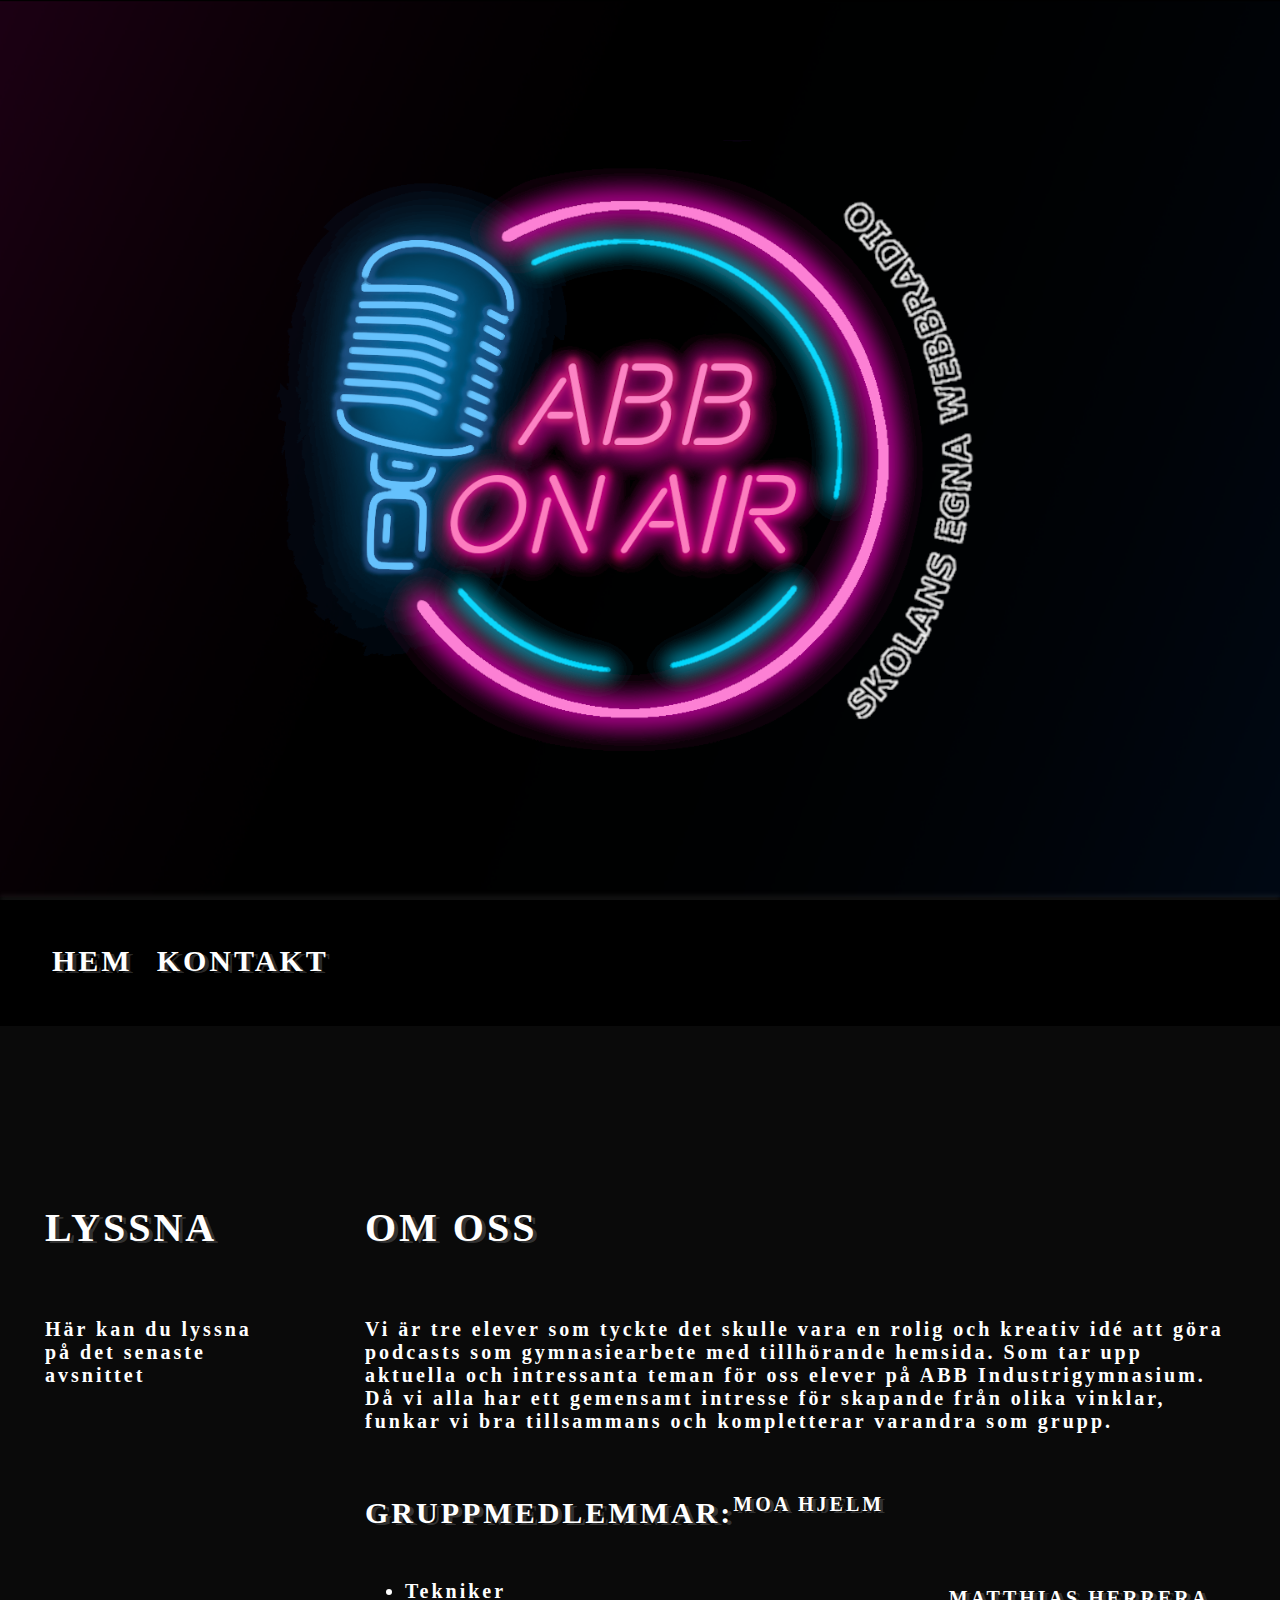
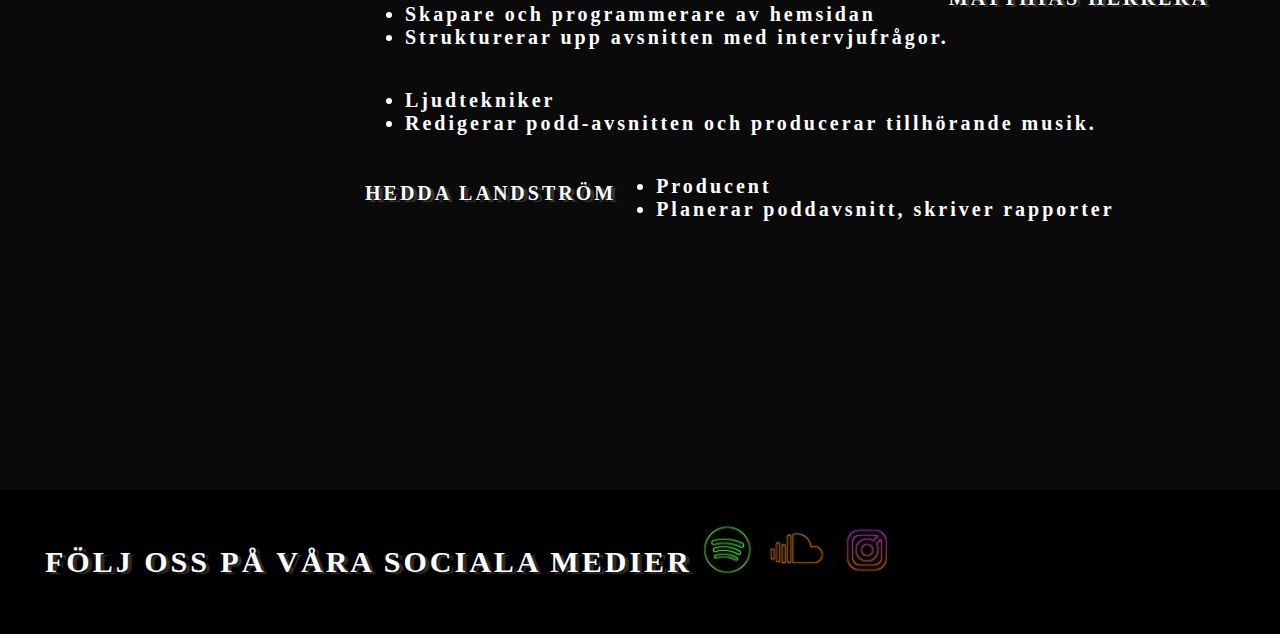
<file: index.html>
<!DOCTYPE html>
<html lang="sv">

<head>
    <meta charset="utf-8">
    <meta name="viewport" content="width=device-width, initial-scale=1">
    <link rel="stylesheet" href="css.css"> 
    <link rel="stylesheet" href="norrsken-uppe.css"> 
    <link rel="stylesheet" href="norrsken-nere.css"> 
</head>

<body>

   <div class="header">
   </div>

   <div class="topnav">
    <a href="index.html">Hem</a>
    <a href="kontakt.html">Kontakt</a>
   </div>

    <article class="hero-lighting">
    <article id="lightings">
        <section id="one">
              <section id="two">
                  <section id="three">
                      <section id="four">
                          <section id="five">
                        
                          </section>
                      </section>
                  </section>
              </section>
      </section>
      </article>
  </article>

   <div class="row">
     <div class="column side">
        <h2>Lyssna</h2>
        <h5>Här kan du lyssna på det senaste avsnittet</h5>
        <iframe src="https://open.spotify.com/embed-podcast/show/6G1Fr1e6pyyu8ZFMgQMJT7" width="100%" height="232" frameborder="0" allowtransparency="true" allow="encrypted-media"></iframe>
      </div>
      
      <div class="column middle">
        <h2>Om oss</h2>
        <h5>Vi är tre elever som tyckte det skulle vara en rolig och kreativ idé att göra podcasts som gymnasiearbete med tillhörande hemsida. Som tar upp aktuella och intressanta teman för oss elever på ABB Industrigymnasium. Då vi alla har ett gemensamt intresse för skapande från olika vinklar, funkar vi bra tillsammans och kompletterar varandra som grupp.</h5>
        <h3>Gruppmedlemmar:</h3>

        <h4>Moa Hjelm</h4>
        <ul>
        <li>Tekniker</li>
        <li>Skapare och programmerare av hemsidan</li>
        <li>Strukturerar upp avsnitten med intervjufrågor.</li>
        </ul>

        <h4>Matthias Herrera</h4>
        <ul>
        <li>Ljudtekniker</li>
        <li>Redigerar podd-avsnitten och producerar tillhörande musik.</li>
        </ul>

        <h4>Hedda Landström</h4>
        <ul>
        <li>Producent</li>
        <li>Planerar poddavsnitt, skriver rapporter</li>
        </ul>

      </div>
    </div>

    <article id="wrap">
        <article id="lightings">
            <section id="six">
                  <section id="seven">
                      <section id="eight">
                          <section id="nine">
                              <section id="ten">
                                  
                              </section>
                          </section>
                      </section>
                  </section>
          </section>
          </article>
      </article>
    

    <div class="bottomnav">
        <h1>Följ oss på våra sociala medier</h1>
        <div class="spotify">
        <a href="https://open.spotify.com/show/6G1Fr1e6pyyu8ZFMgQMJT7">
            <img alt="Ikon spotify" src="Ikon spotify - ingen bakgrund.png"
            width="60" height="60">
        </a>
        </div>

        <div class="soundcloud">
        <a href="https://soundcloud.com/abb_on_air">
            <img alt="Ikon soundcloud" src="Ikon soundcloud - ingen bakgrund.png"
            width="60" height="60">
        </a>
        </div>
    
        <div class="instagram">
        <a href="https://www.instagram.com/abbonair/">
            <img alt="Ikon instagram" src="Ikon instagram - ingen bakgrund.png"
            width="60" height="60">
        </a>
        </div>

    </div>

</body>

</html>
</file>
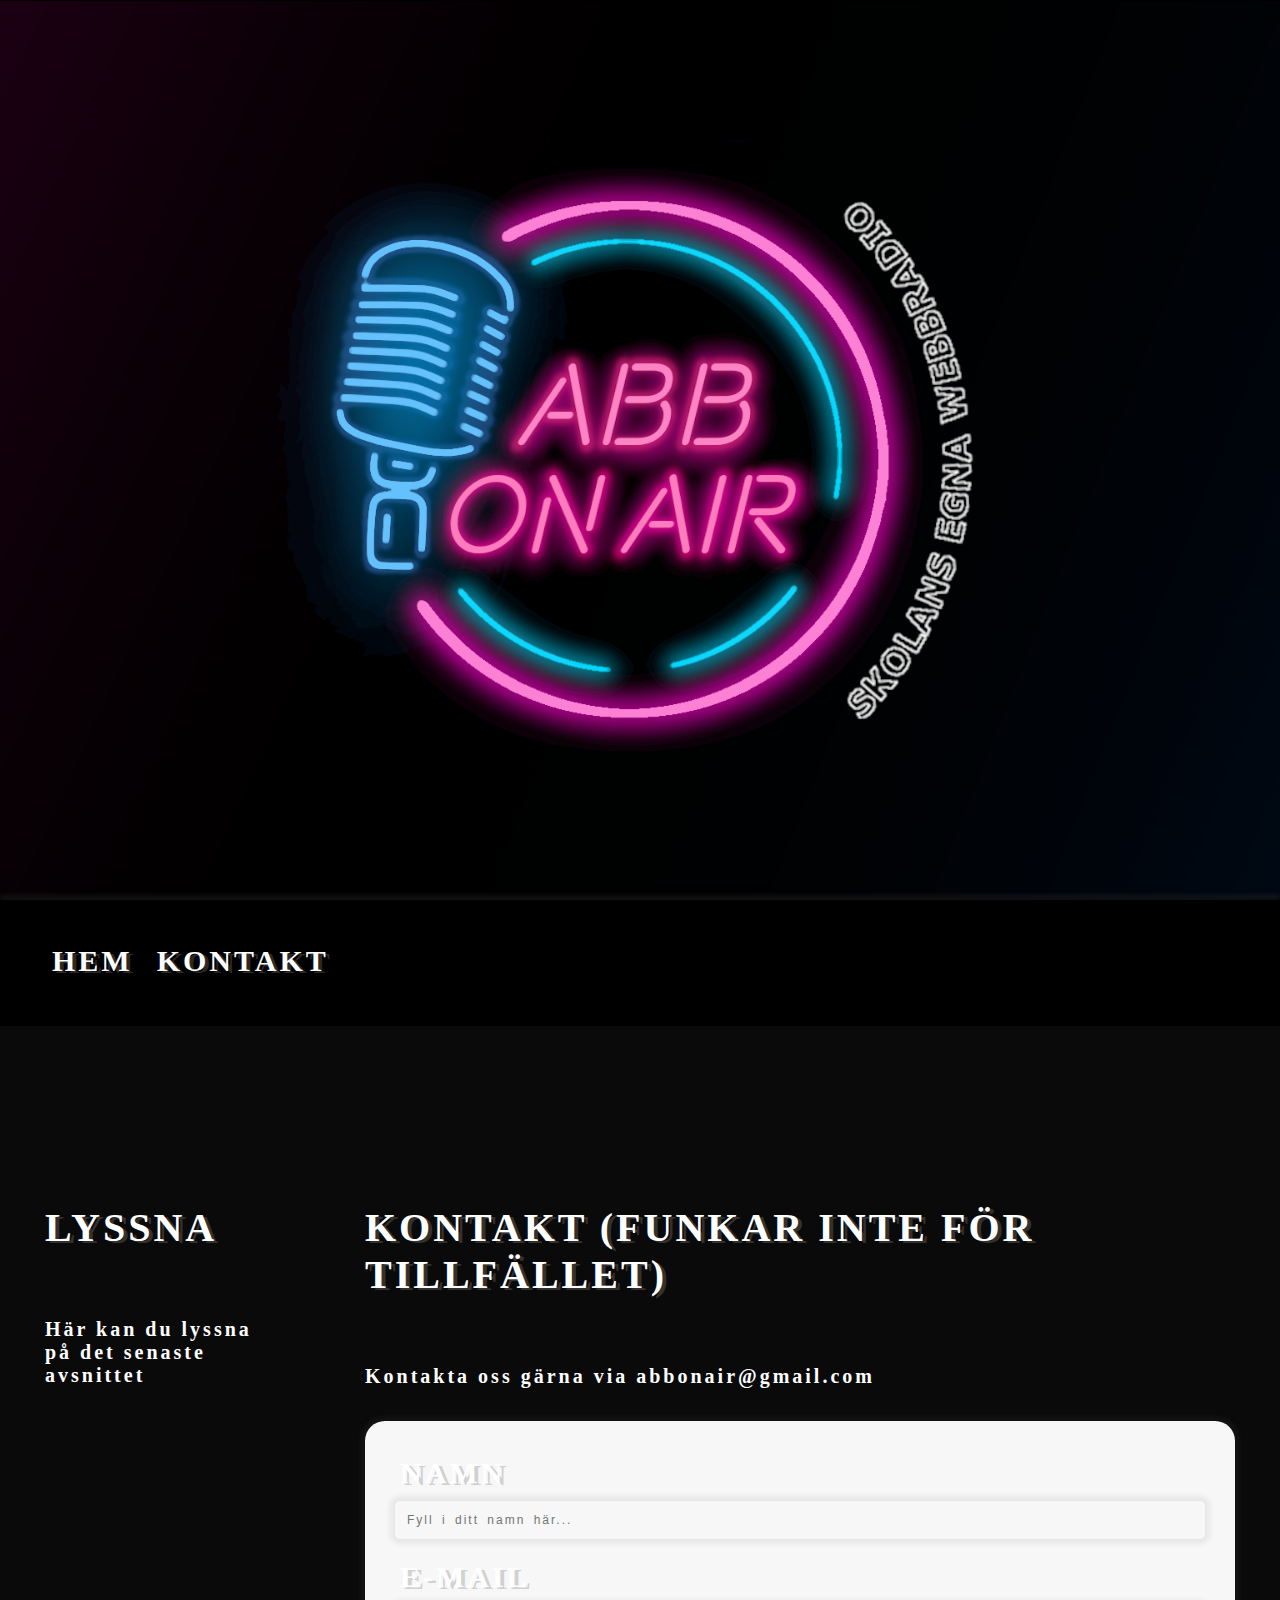
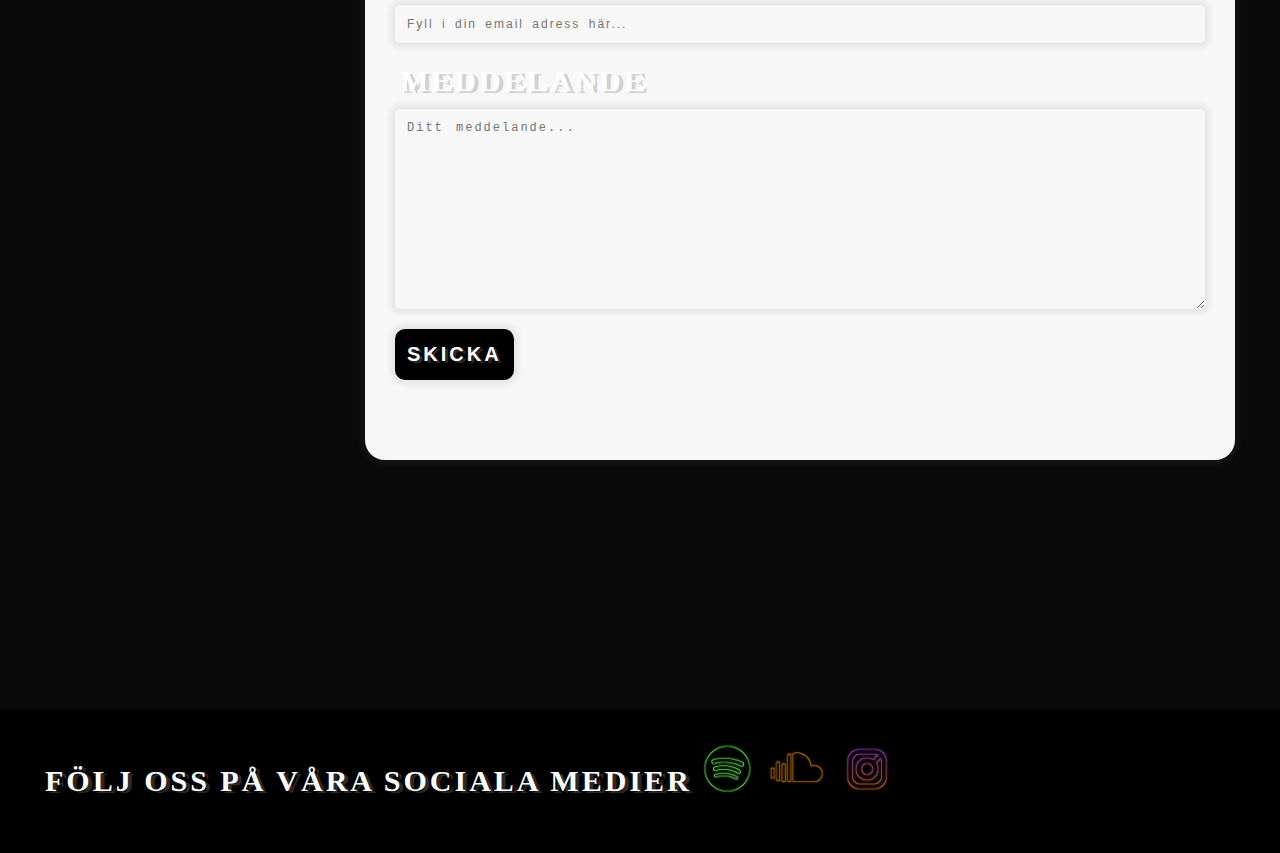
<file: kontakt.html>
<!DOCTYPE html>
<html lang="sv">

<head>
    <meta charset="utf-8">
    <meta name="viewport" content="width=device-width, initial-scale=1">
    <link rel="stylesheet" href="css.css"> 
    <link rel="stylesheet" href="norrsken-uppe.css"> 
    <link rel="stylesheet" href="norrsken-nere.css"> 
</head>

<body>

   <div class="header">
   </div>

   <div class="topnav">
    <a href="index.html">Hem</a>
    <a href="kontakt.html">Kontakt</a>
   </div>

    <article class="hero-lighting">
    <article id="lightings">
        <section id="one">
              <section id="two">
                  <section id="three">
                      <section id="four">
                          <section id="five">
                        
                          </section>
                      </section>
                  </section>
              </section>
      </section>
      </article>
  </article>

   <div class="row">
     <div class="column side">
        <h2>Lyssna</h2>
        <h5>Här kan du lyssna på det senaste avsnittet</h5>
        <iframe src="https://open.spotify.com/embed-podcast/show/6G1Fr1e6pyyu8ZFMgQMJT7" width="100%" height="232" frameborder="0" allowtransparency="true" allow="encrypted-media"></iframe>
      </div>
      
      <div class="column middle">
        <h2>Kontakt (funkar inte för tillfället)</h2>
        <h5>Kontakta oss gärna via abbonair@gmail.com</h5>
        <div class="contact-form">
                <form id="contact-form">
        
                  <label for="name">Namn</label>
                  <input type="text" id="name" name="name" placeholder="Fyll i ditt namn här...">

                  <label for="email">E-mail</label>
                  <input type="text" id="email" name="email" placeholder="Fyll i din email adress här...">
              
                  <label for="subject">Meddelande</label>
                  <textarea id="subject" name="subject" placeholder="Ditt meddelande..." style="height:200px"></textarea>
              
                  <input type="submit" value="Skicka">
                </form>
      </div>
      </div>
    </div>

    <article id="wrap">
        <article id="lightings">
            <section id="six">
                  <section id="seven">
                      <section id="eight">
                          <section id="nine">
                              <section id="ten">
                                  
                              </section>
                          </section>
                      </section>
                  </section>
          </section>
          </article>
      </article>
    

    <div class="bottomnav">
        <h1>Följ oss på våra sociala medier</h1>
        <div class="spotify">
        <a href="https://open.spotify.com/show/6G1Fr1e6pyyu8ZFMgQMJT7">
            <img alt="Ikon spotify" src="Ikon spotify - ingen bakgrund.png"
            width="60" height="60">
        </a>
        </div>

        <div class="soundcloud">
        <a href="https://soundcloud.com/abb_on_air">
            <img alt="Ikon soundcloud" src="Ikon soundcloud - ingen bakgrund.png"
            width="60" height="60">
        </a>
        </div>
    
        <div class="instagram">
        <a href="https://www.instagram.com/abbonair/">
            <img alt="Ikon instagram" src="Ikon instagram - ingen bakgrund.png"
            width="60" height="60">
        </a>
        </div>

    </div>

</body>

</html>
</file>
<file: css.css>
* {
    box-sizing: border-box;
}
body {
    margin: 0;
    font-family: Arial Narrow;
    background-color:  rgb(10, 10, 10);
}
.header{ 
    background-image: url("header.png");
    background-size: cover;
    background-position: center center;
    background-repeat: no-repeat;
    background-attachment: fixed;
    margin: 0;
    height: 100vh;
    width: 100%; 
}
.topnav {
    background-position: center left;
    background-repeat: no-repeat;
    background-size: cover;
    position: relative;
    margin: 0;
    padding: 30px 40px;
    overflow: hidden;
    background-color: rgb(0, 0, 0); 
    box-shadow: 0px -5px 5px rgba(128, 128, 128, 0.13);
} 
.topnav a {
    float: left;
    display: block;
    color: white;
    text-align: center;
    padding: 14px 12px;
    text-decoration: none;
    letter-spacing: 3px;
    text-shadow: 4px 2px rgba(219, 219, 219, 0.199);
    font-size: 30px;
    text-transform: uppercase;
    font-weight: bold;
}
.topnav a:hover {
    background-color: #111;
    font-style: italic;
    border-radius: 5px;
    padding: 14px 12px;
}
.row { 
    background-color: hidden; 
}
.column {
    float: left;
    padding: 45px;
    
}
.column.side {
    width: 25%;
} 
.column.middle {
    width: 75%;
}
.row:after {
    content: "";
    display: table;
    clear: both;
}
@media screen and (max-width: 600px) {
    .column.side, .column.middle {
      width: 100%;
    }
}
h2{ 
    float: inline-start;
    display: block;
    color: white;
    text-align: left;
    text-decoration: none;
    letter-spacing: 3px;
    text-shadow: 4px 2px rgba(219, 219, 219, 0.199);
    font-size: 40px;
    text-transform: uppercase;
    font-weight: bold;
}

h3{ 
    float: inline-start;
    display: block;
    color: white;
    text-align: left;
    text-decoration: none;
    letter-spacing: 3px;
    text-shadow: 4px 2px rgba(219, 219, 219, 0.199);
    font-size: 30px;
    text-transform: uppercase;
    font-weight: bold;
}

h4{ 
    float: inline-start;
    display: block;
    color: white;
    text-align: left;
    text-decoration: none;
    letter-spacing: 3px;
    text-shadow: 4px 2px rgba(219, 219, 219, 0.199);
    font-size: 20px;
    text-transform: uppercase;
    font-weight: bold;
}

h5{ 
    float: inline-start;
    display: block;
    color: white;
    text-align: left;
    text-decoration: none;
    letter-spacing: 3px;
    font-size: 20px;
}

ul{ 
    float: inline-start;
    display: block;
    color: white;
    text-align: left;
    text-decoration: none;
    letter-spacing: 3px;
    font-size: 20px;
    font-weight: bold;
}

p {
    color: white;
}
.bottomnav {
    background-position: center left;
    background-repeat: no-repeat;
    background-size: cover;
    position: relative;
    margin: 0;
    padding: 30px 40px;
    overflow: hidden;
    background-color: rgb(0, 0, 0); 
}
h1 { 
    float: inline-start;
    display: block;
    color: white;
    text-align: left;
    padding: 5px 5px;
    text-decoration: none;
    letter-spacing: 3px;
    text-shadow: 4px 2px rgba(219, 219, 219, 0.199);
    font-size: 30px;
    text-transform: uppercase;
    font-weight: bold;

}
.spotify a {
    float: left;
    display: block;
    position: relative;
    object-fit: none;
    width: 60px;
    height: 60px;
   

}
.spotify a:hover {
    border-radius: 100px;
    position: relative;
    object-fit: none;
    background-color: rgba(60, 255, 0, 0.135); 
    box-shadow: 0px 0px 30px 5px   rgba(60, 255, 0, 0.250);
    filter: brightness(1); 
    width: 60px;
    height: 60px;

    
}
.soundcloud a {
    float: left;
    display: block;
    position: relative;
    object-fit: none;
    width: 60px;
    height: 60px;
    margin-left: 10px; 
   

}
.soundcloud a:hover {
    border-radius: 100px;
    position: relative;
    object-fit: none;
    background-color: rgba(255, 174, 0, 0.085); 
    box-shadow: 0px 0px 30px 5px   rgba(255, 174, 0, 0.154);
    filter: brightness(1); 
    width: 60px;
    height: 60px;
    margin-left: 10px; 
    
}
.instagram a {
    float: left;
    display: block;
    position: relative;
    object-fit: none;
    width: 60px;
    height: 60px;
    margin-left: 10px; 
   

}
.instagram a:hover {
    border-radius: 100px;
    position: relative;
    object-fit: none;
    background-color: rgba(255, 0, 242, 0.135); 
    box-shadow: 0px 0px 30px 5px   rgba(255, 0, 242, 0.250);
    filter: brightness(1); 
    width: 60px;
    height: 60px;
    margin-left: 10px; 
    
}

label {
    float: inline-start;
    display: block;
    color: white;
    text-align: left;
    padding: 5px 5px;
    text-decoration: none;
    letter-spacing: 3px;
    text-shadow: 4px 2px rgba(49, 49, 49, 0.199);
    font-size: 30px;
    text-transform: uppercase;
    font-weight: bold;

}

input[type=text], select, textarea {
    width: 100%;
    padding: 12px;
    border: hidden;
    box-sizing: border-box;
    margin-top: 6px;
    border-radius: 5px;
    margin-bottom: 16px;
    resize: vertical;
    background-color: #f7f7f7;
    box-shadow: 0px 0px 5px 5px   rgba(94, 94, 94, 0.103);
    letter-spacing: 2px;
    word-spacing: 3px;
    font-size: 12px;
  }
  
  input[type=submit] {
    float: left;
    display: block;
    color: white;
    text-align: center;
    padding: 14px 12px;
    text-decoration: none;
    letter-spacing: 3px;
    text-shadow: 3px 2px rgba(219, 219, 219, 0.199);
    font-size: 20px;
    text-transform: uppercase;
    font-weight: bold;
    background-color: black;
    border-radius: 10px;
    border: hidden; 
    box-shadow: 0px 0px 5px 5px   rgba(94, 94, 94, 0.103);
  }
  
  input[type=submit]:hover {
    font-style: italic;
    border-radius: 10px;
    padding: 14px 12px;
  }
  
  .contact-form {
    border-radius: 5px;
    background-color: #f7f7f7;
    padding: 30px;
    padding-bottom: 80px; 
    resize: vertical;
    float: inline-start;
    display: block;
    bottom: 100px; 
    border-radius: 20px;
    box-shadow: 0px 0px 5px 5px   rgba(94, 94, 94, 0.103);
  }
</file>
<file: norrsken-uppe.css>
*
.hero-lighting
{
    margin: -100px 0px 100px;
    box-sizing: border-box;
    border: 1px solid rgba(255, 255, 255, 0);
    background-color: rgb(0, 0, 0);
}
#one
{
	/*animation*/
	-webkit-animation: ett 5s ease-in-out infinite alternate;
	-moz-animation: ett 5s ease-in-out infinite alternate;
	-ms-animation: ett 5s ease-in-out infinite alternate;
	-o-animation: ett 5s ease-in-out infinite alternate;
	animation: ett 5s ease-in-out infinite alternate;
}
@-webkit-keyframes 
ett { from {
-webkit-box-shadow: 0 0 125px 10px #473C78;
}

to { -webkit-box-shadow: 0 0 50px 7.5px #F72A3B; }
}
@-moz-keyframes 
ett { from {
-moz-box-shadow: 0 0 125px 10px #473C78;
}

to { -moz-box-shadow: 0 0 50px 7.5px #F72A3B; }
}
@-o-keyframes 
ett { from {
-o-box-shadow: 0 0 125px 10px #473C78;
}

to { -o-box-shadow: 0 0 50px 7.5px #F72A3B; }
}

@keyframes 
ett { from {
box-shadow: 0 0 125px 10px #473C78;
}

to {box-shadow: 0 0 50px 7.5px #F72A3B; }
}

#two
{
	width: 90%;
	/*animation*/
	-webkit-animation: tva 4s ease-in-out infinite alternate;
	-moz-animation: tva 4s ease-in-out infinite alternate;
	-ms-animation: tva 4s ease-in-out infinite alternate;
	-o-animation: tva 4s ease-in-out infinite alternate;
	animation: tva 4s ease-in-out infinite alternate;
}
@-webkit-keyframes 
tva { from {
-webkit-box-shadow: 0 0 125px 10px #18C499;
}

to { -webkit-box-shadow: 0 0 50px 7.5px #D8F05E; }
}
@-moz-keyframes 
tva { from {
-moz-box-shadow: 0 0 125px 10px #18C499;
}

to { -moz-box-shadow: 0 0 50px 7.5px #D8F05E; }
}
@-o-keyframes 
tva { from {
-o-box-shadow: 0 0 125px 10px #18C499;
}

to { -o-box-shadow: 0 0 50px 7.5px #D8F05E; }
}

@keyframes 
tva { from {
box-shadow: 0 0 125px 10px #18C499;
}

to { box-shadow: 0 0 50px 7.5px #D8F05E; }
}

#three
{
	width: 80%;
	/*animation*/
	-webkit-animation: tre 3s ease-in-out infinite alternate;
	-moz-animation: tre 3s ease-in-out infinite alternate;
	-ms-animation: tre 3s ease-in-out infinite alternate;
	-o-animation: tre 3s ease-in-out infinite alternate;
	animation: tre 3s ease-in-out infinite alternate;
}
@-webkit-keyframes 
tre { from {
-webkit-box-shadow: 0 0 125px 20px #FFDD00;
}

to { -webkit-box-shadow: 0 0 50px 7.5px #3E33FF; }
}
@-moz-keyframes 
tre { from {
-moz-box-shadow: 0 0 125px 20px #FFDD00;
}

to { -moz-box-shadow: 0 0 50px 7.5px #3E33FF }
}
@-o-keyframes 
tre { from {
-o-box-shadow: 0 0 125px 20px #FFDD00;
}

to { -o-box-shadow: 0 0 50px 7.5px #3E33FF }
}

@keyframes 
tre { from {
box-shadow: 0 0 125px 20px #FFDD00;
}

to { box-shadow: 0 0 50px 7.5px #3E33FF }
}

#four
{
	width: 70%;
	/*animation*/
	-webkit-animation: fyra 2s ease-in-out infinite alternate;
	-moz-animation: fyra 2s ease-in-out infinite alternate;
	-ms-animation: fyra 2s ease-in-out infinite alternate;
	-o-animation: fyra 2s ease-in-out infinite alternate;
	animation: fyra 2s ease-in-out infinite alternate;
}
@-webkit-keyframes 
fyra { from {
-webkit-box-shadow: 0 0 125px 10px #781848;
}

to { -webkit-box-shadow: 0 0 50px 7.5px #F2BBE9; }
}
@-moz-keyframes 
fyra { from {
-moz-box-shadow: 0 0 125px 10px #781848;
}

to { -moz-box-shadow: 0 0 50px 7.5px #F2BBE9; }
}
@-o-keyframes 
fyra { from {
-o-box-shadow: 0 0 125px 10px #781848;
}

to { -o-box-shadow: 0 0 50px 7.5px #F2BBE9; }
}

@keyframes 
fyra { from {
shadow: 0 0 125px 10px #781848;
}

to { shadow: 0 0 50px 7.5px #F2BBE9; }
}

#five
{
	width: 60%;
	/*animation*/
	-webkit-animation: fem 1s ease-in-out infinite alternate;
	-moz-animation: fem 1s ease-in-out infinite alternate;
	-ms-animation: fem 1s ease-in-out infinite alternate;
	-o-animation: fem 1s ease-in-out infinite alternate;
	animation: fem 1s ease-in-out infinite alternate;
}
@-webkit-keyframes 
fem { from {
-webkit-box-shadow: 0 0 125px 10px #42F2A1;
}

to { -webkit-box-shadow: 0 0 50px 7.5px #F4F6AD; }
}
@-moz-keyframes 
fem { from {
-moz-box-shadow: 0 0 125px 10px #42F2A1;
}

to { -moz-box-shadow: 0 0 50px 7.5px #F4F6AD; }
}
@-o-keyframes 
fem { from {
-o-box-shadow: 0 0 125px 10px #42F2A1;
}

to { -o-box-shadow: 0 0 50px 7.5px #F4F6AD; }
}

@keyframes 
fem { from {
box-shadow: 0 0 125px 10px #42F2A1;
}

to { box-shadow: 0 0 50px 7.5px #F4F6AD; }
}
</file>
<file: norrsken-nere.css>
*
article
{
    margin: 100px 0px 0px;
    box-sizing: border-box;
    border: 1px solid rgba(255, 255, 255, 0);
}
#six
{
	/*animation*/
	-webkit-animation: one 5s ease-in-out infinite alternate;
	-moz-animation: one 5s ease-in-out infinite alternate;
	-ms-animation: one 5s ease-in-out infinite alternate;
	-o-animation: one 5s ease-in-out infinite alternate;
	animation: one 5s ease-in-out infinite alternate;
}
@-webkit-keyframes 
one { from {
-webkit-box-shadow: 0 0 250px 20px #473C78;
}

to { -webkit-box-shadow: 0 0 100px 15px #F72A3B; }
}
@-moz-keyframes 
one { from {
-moz-box-shadow: 0 0 250px 20px #473C78;
}

to { -moz-box-shadow: 0 0 100px 15px #F72A3B; }
}
@-o-keyframes 
one { from {
-o-box-shadow: 0 0 250px 20px #473C78;
}

to { -o-box-shadow: 0 0 100px 15px #F72A3B; }
}

@keyframes 
one { from {
box-shadow: 0 0 250px 20px #473C78;
}

to {box-shadow: 0 0 100px 15px #F72A3B; }
}

#seven
{
	width: 90%;
	/*animation*/
	-webkit-animation: two 4s ease-in-out infinite alternate;
	-moz-animation: two 4s ease-in-out infinite alternate;
	-ms-animation: two 4s ease-in-out infinite alternate;
	-o-animation: two 4s ease-in-out infinite alternate;
	animation: two 4s ease-in-out infinite alternate;
}
@-webkit-keyframes 
two { from {
-webkit-box-shadow: 0 0 250px 20px #18C499;
}

to { -webkit-box-shadow: 0 0 100px 15px #D8F05E; }
}
@-moz-keyframes 
two { from {
-moz-box-shadow: 0 0 250px 20px #18C499;
}

to { -moz-box-shadow: 0 0 100px 15px #D8F05E; }
}
@-o-keyframes 
two { from {
-o-box-shadow: 0 0 250px 20px #18C499;
}

to { -o-box-shadow: 0 0 100px 15px #D8F05E; }
}

@keyframes 
two { from {
box-shadow: 0 0 250px 20px #18C499;
}

to { box-shadow: 0 0 100px 15px #D8F05E; }
}

#eight
{
	width: 80%;
	/*animation*/
	-webkit-animation: three 3s ease-in-out infinite alternate;
	-moz-animation: three 3s ease-in-out infinite alternate;
	-ms-animation: three 3s ease-in-out infinite alternate;
	-o-animation: three 3s ease-in-out infinite alternate;
	animation: three 3s ease-in-out infinite alternate;
}
@-webkit-keyframes 
three { from {
-webkit-box-shadow: 0 0 250px 20px #FFDD00;
}

to { -webkit-box-shadow: 0 0 100px 15px #3E33FF; }
}
@-moz-keyframes 
three { from {
-moz-box-shadow: 0 0 250px 20px #FFDD00;
}

to { -moz-box-shadow: 0 0 100px 15px #3E33FF }
}
@-o-keyframes 
three { from {
-o-box-shadow: 0 0 250px 20px #FFDD00;
}

to { -o-box-shadow: 0 0 100px 15px #3E33FF }
}

@keyframes 
three { from {
box-shadow: 0 0 250px 20px #FFDD00;
}

to { box-shadow: 0 0 100px 15px #3E33FF }
}

#nine
{
	width: 70%;
	/*animation*/
	-webkit-animation: four 2s ease-in-out infinite alternate;
	-moz-animation: four 2s ease-in-out infinite alternate;
	-ms-animation: four 2s ease-in-out infinite alternate;
	-o-animation: four 2s ease-in-out infinite alternate;
	animation: four 2s ease-in-out infinite alternate;
}
@-webkit-keyframes 
four { from {
-webkit-box-shadow: 0 0 250px 20px #781848;
}

to { -webkit-box-shadow: 0 0 100px 15px #F2BBE9; }
}
@-moz-keyframes 
four { from {
-moz-box-shadow: 0 0 250px 20px #781848;
}

to { -moz-box-shadow: 0 0 100px 15px #F2BBE9; }
}
@-o-keyframes 
four { from {
-o-box-shadow: 0 0 250px 20px #781848;
}

to { -o-box-shadow: 0 0 100px 15px #F2BBE9; }
}

@keyframes 
four { from {
shadow: 0 0 250px 20px #781848;
}

to { shadow: 0 0 100px 15px #F2BBE9; }
}

#ten
{
	width: 60%;
	/*animation*/
	-webkit-animation: five 1s ease-in-out infinite alternate;
	-moz-animation: five 1s ease-in-out infinite alternate;
	-ms-animation: five 1s ease-in-out infinite alternate;
	-o-animation: five 1s ease-in-out infinite alternate;
	animation: five 1s ease-in-out infinite alternate;
}
@-webkit-keyframes 
five { from {
-webkit-box-shadow: 0 0 250px 20px #42F2A1;
}

to { -webkit-box-shadow: 0 0 100px 15px #F4F6AD; }
}
@-moz-keyframes 
five { from {
-moz-box-shadow: 0 0 250px 20px #42F2A1;
}

to { -moz-box-shadow: 0 0 100px 15px #F4F6AD; }
}
@-o-keyframes 
five { from {
-o-box-shadow: 0 0 250px 20px #42F2A1;
}

to { -o-box-shadow: 0 0 100px 15px #F4F6AD; }
}

@keyframes 
five { from {
box-shadow: 0 0 250px 20px #42F2A1;
}

to { box-shadow: 0 0 100px 15px #F4F6AD; }
}
</file>
